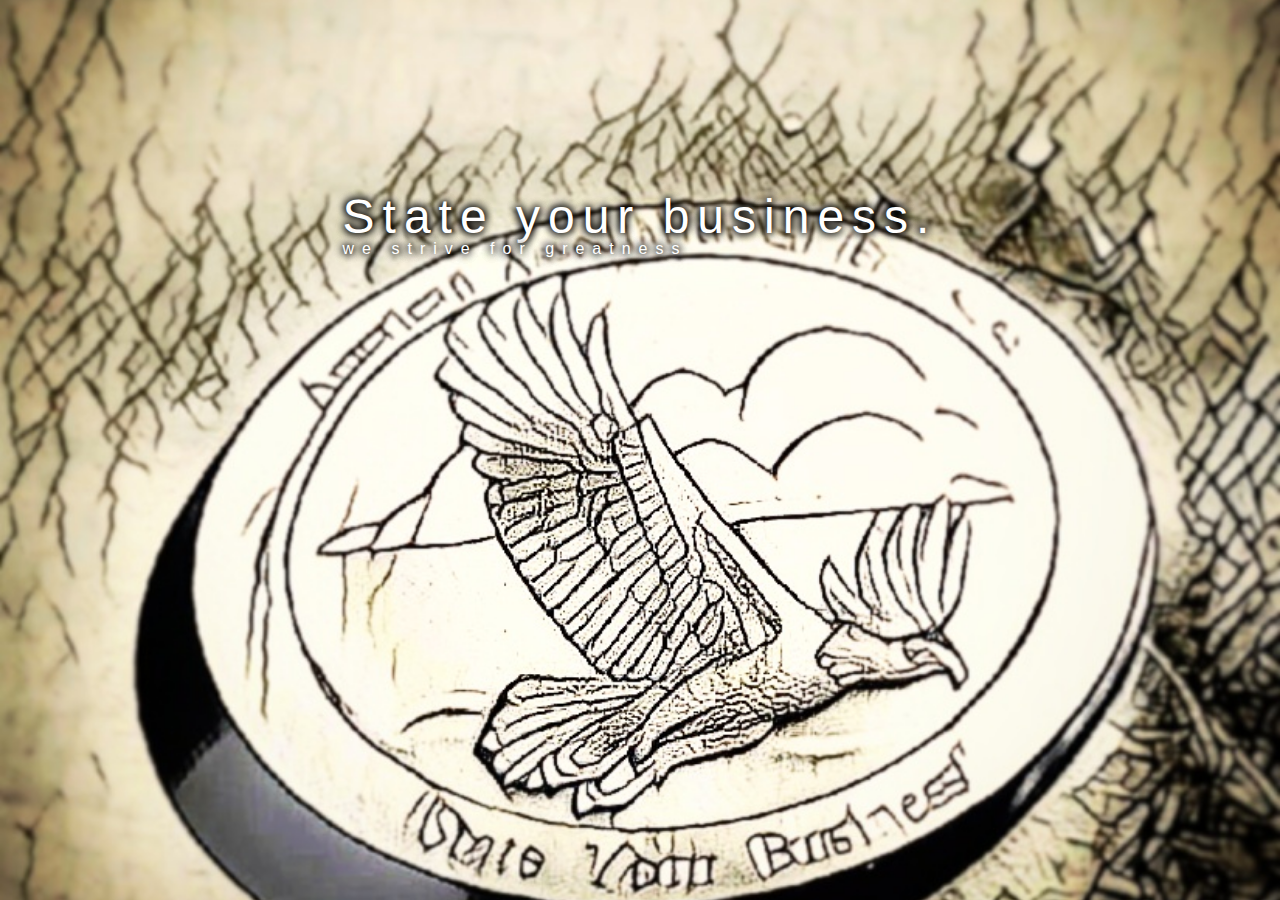
<file: index.html>
<!DOCTYPE html>
<html>
  <!-- CSS RESET -->
  <style>
    html, body, div, span, applet, object, iframe, h1, h2, h3, h4, h5, h6, p, blockquote, pre, a, abbr, acronym, address, big, cite, code,del, dfn, em, img, ins, kbd, q, s, samp,small, strike, strong, sub, sup, tt, var,b, u, i, center,dl, dt, dd, ol, ul, li,fieldset, form, label, legend,table, caption, tbody, tfoot, thead, tr, th, td,article, aside, canvas, details, embed, figure, figcaption, footer, header, hgroup, menu, nav, output, ruby, section, summary, time, mark, audio, video {margin: 0;padding: 0;border: 0;font-size: 100%;font: inherit;vertical-align: baseline;}
    /* HTML5 display-role reset for older browsers */
    article, aside, details, figcaption, figure, footer, header, hgroup, menu, nav, section {	display: block;}
    body {line-height: 1;}
    ol, ul {list-style: none;}
    blockquote, q {quotes: none;}
    blockquote:before, blockquote:after,q:before, q:after {content: '';content: none;}
    table {border-collapse: collapse;border-spacing: 0;}
  </style>
  <style>
    html { 
      background: url(/bg.jpg) no-repeat center center fixed; 
      -webkit-background-size: cover;
      -moz-background-size: cover;
      -o-background-size: cover;
      background-size: cover;
    }
    body {
      color: white;
      font-family: sans-serif;
      font-weight: 100;
      letter-spacing: 8px;
    }
    .allcenter {
      text-shadow: 0 0 9px black, 0 0 9px black, 0 0 9px black;
      display: flex;
      justify-content: center;
      align-items: center;
      min-height: 50vh;
    }
    .title {
      font-size: 48px;
    }
  </style>
  <div class="allcenter">
    <div class="centered-item">
      <div class="title">
        State your business.
      </div>
      <div class="sub-title">
        we strive for greatness
      </div>
    </div>
  </div>
</html>
</file>
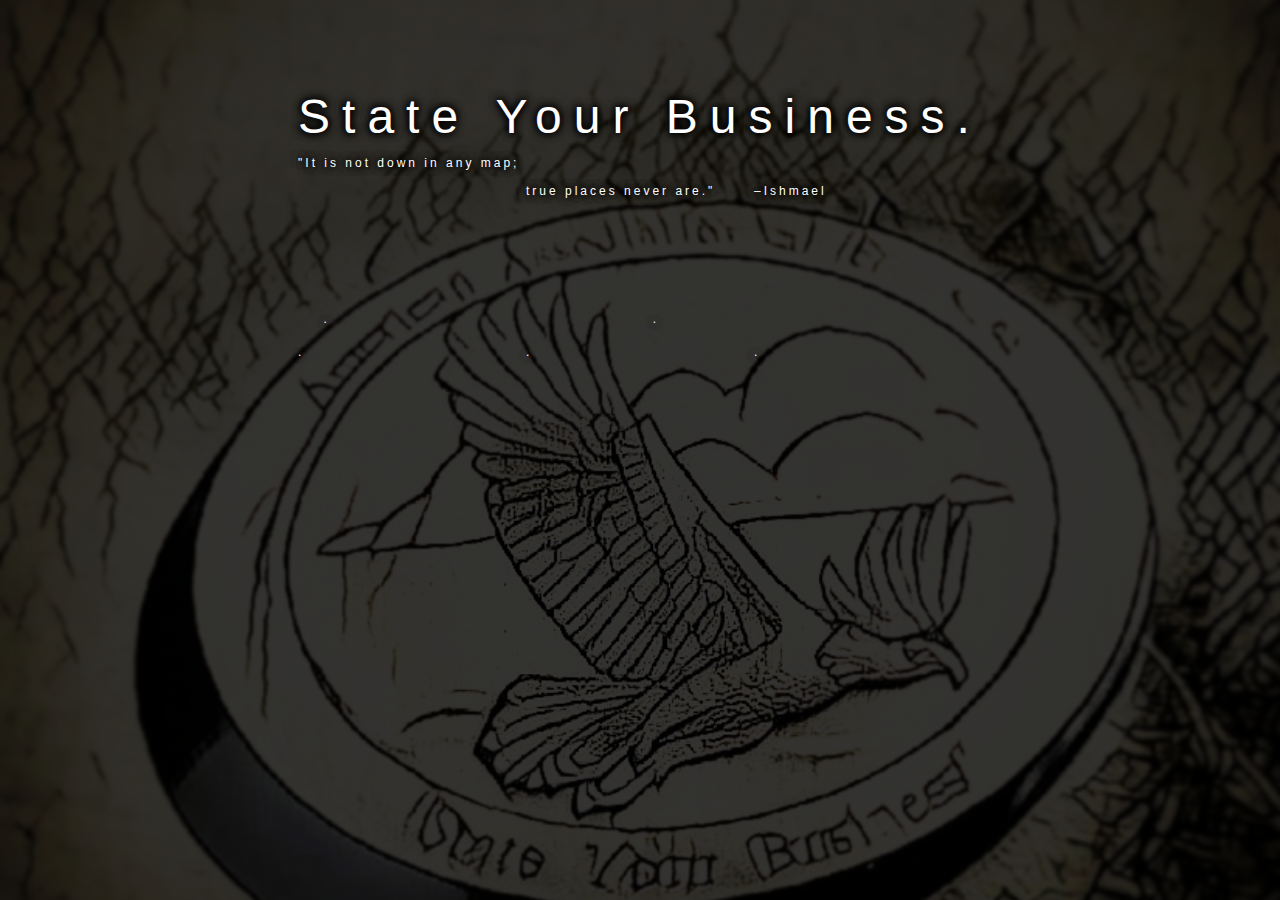
<file: compass.html>
<!DOCTYPE html>
<html>
<meta name="viewport" content="width=device-width, initial-scale=1">
  <!-- CSS RESET -->
  <style>
    html, body, div, span, applet, object, iframe, h1, h2, h3, h4, h5, h6, p, blockquote, pre, a, abbr, acronym, address, big, cite, code,del, dfn, em, img, ins, kbd, q, s, samp,small, strike, strong, sub, sup, tt, var,b, u, i, center,dl, dt, dd, ol, ul, li,fieldset, form, label, legend,table, caption, tbody, tfoot, thead, tr, th, td,article, aside, canvas, details, embed, figure, figcaption, footer, header, hgroup, menu, nav, output, ruby, section, summary, time, mark, audio, video {margin: 0;padding: 0;border: 0;font-size: 100%;font: inherit;vertical-align: baseline;}
    /* HTML5 display-role reset for older browsers */
    article, aside, details, figcaption, figure, footer, header, hgroup, menu, nav, section {	display: block;}
    body {line-height: 1;}
    ol, ul {list-style: none;}
    blockquote, q {quotes: none;}
    blockquote:before, blockquote:after,q:before, q:after {content: '';content: none;}
    table {border-collapse: collapse;border-spacing: 0;}
  </style>
  <link rel="stylesheet" type="text/css" href="main.css">

  <div class="allcenter">
  <div class="container1">

    <div class="centered-item">

      <a href="./index.html">
        <div class="title">
          <div class="grid">
            <div class="col">State&nbsp;</div>
            <div class="col">Your&nbsp;</div>
            <div class="col">Business.</div>
          </div>
        </div>
      </a>
<div>
      <div class="sub-title">
        <div class="grid">
          <div class="col">"It is not down in any map;</div>
          <div class="col"></div>
          <div class="col"></div>
        </div>

        <div class="w3-animate-fading">
                <div class="grid">
                  <div class="col"></div>
                  <div class="col">true places never are."</div>
                  <div class="col">&ndash;Ishmael</div>
                </div>
        </div>

        <div class="gap"></div>
        <div class="chasm">
          <div class="grid">
            <div class="col, legendarium"><a href="./legendarium.html">&nbsp;&nbsp;&nbsp;&nbsp;</a></div>
            <div class="col">.</div>
            <div class="col">.</div>
          </div>
        </div>

        <div class="navigation">
          <div class="grid">
            <div class="col">.</div>
            <div class="col">.</div>
            <div class="col">.</div>
          </div>
        </div>


      </div>
</div>

    </div>
  </div>
  </div>
</html>
</file>
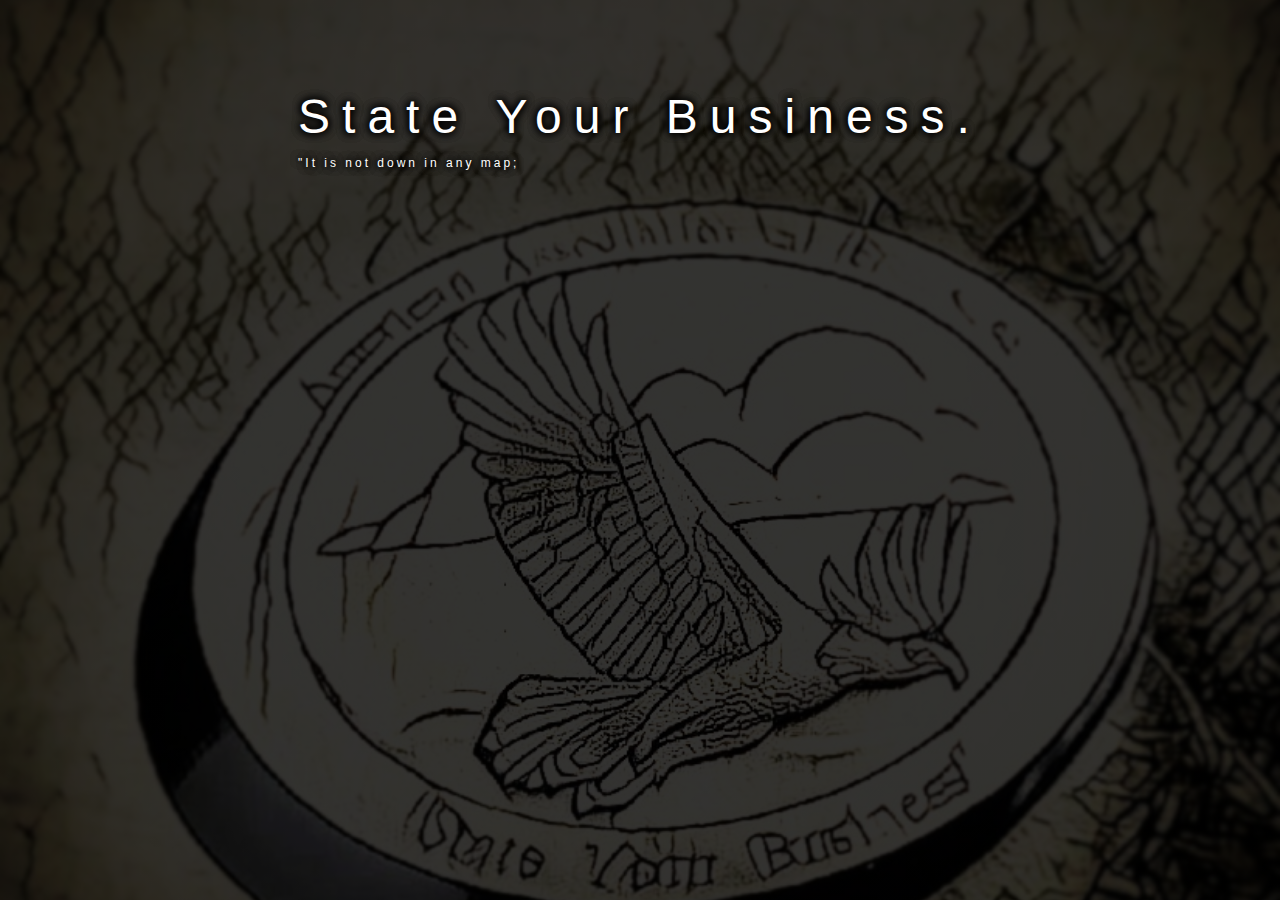
<file: ishmael.html>
<!DOCTYPE html>
<html>
<meta name="viewport" content="width=device-width, initial-scale=1">
  <!-- CSS RESET -->
  <style>
    html, body, div, span, applet, object, iframe, h1, h2, h3, h4, h5, h6, p, blockquote, pre, a, abbr, acronym, address, big, cite, code,del, dfn, em, img, ins, kbd, q, s, samp,small, strike, strong, sub, sup, tt, var,b, u, i, center,dl, dt, dd, ol, ul, li,fieldset, form, label, legend,table, caption, tbody, tfoot, thead, tr, th, td,article, aside, canvas, details, embed, figure, figcaption, footer, header, hgroup, menu, nav, output, ruby, section, summary, time, mark, audio, video {margin: 0;padding: 0;border: 0;font-size: 100%;font: inherit;vertical-align: baseline;}
    /* HTML5 display-role reset for older browsers */
    article, aside, details, figcaption, figure, footer, header, hgroup, menu, nav, section {	display: block;}
    body {line-height: 1;}
    ol, ul {list-style: none;}
    blockquote, q {quotes: none;}
    blockquote:before, blockquote:after,q:before, q:after {content: '';content: none;}
    table {border-collapse: collapse;border-spacing: 0;}
  </style>
  <link rel="stylesheet" type="text/css" href="main.css">

  <div class="allcenter">
  <div class="container1">

    <div class="centered-item">

      <a href="./index.html">
        <div class="title">
          <div class="grid">
            <div class="col">State&nbsp;</div>
            <div class="col">Your&nbsp;</div>
            <div class="col">Business.</div>
          </div>
        </div>
      </a>
<div class="w3-animate-fading">
      <div class="sub-title">
        <div class="grid">
          <div class="col">"It is not down in any map;</div>
          <div class="col"></div>
          <div class="col"></div>
        </div>

        <div class="unhide">
                <div class="grid">
                  <div class="col"></div>
                  <div class="col">true places never are."</div>
                  <div class="col">&ndash;Ishmael</div>
                </div>
        </div>

        <div class="gap"></div>
        <div class="chasm">
          <div class="grid">
            <div class="col">&nbsp;</div>
            <div class="col">&nbsp;</div>
            <div class="col, compass"><a href="./compass.html">&nbsp;&nbsp;&nbsp;&nbsp;</a></div>
          </div>
        </div>

        <div class="navigation">
          <div class="grid">
            <div class="col">&nbsp;</div>
            <div class="col">&nbsp;</div>
            <div class="col">&nbsp;</div>
          </div>
        </div>


      </div>
</div>

    </div>
  </div>
  </div>
</html>
</file>
<file: main.css>
/* General */
html {
  background-color: black;
  background: linear-gradient( rgba(0, 0, 0, 0.8), rgba(0, 0, 0, 0.8) ), url(./bg.jpg) no-repeat center center fixed;
  -webkit-background-size: cover;
  -moz-background-size: cover;
  -o-background-size: cover;
  background-size: cover;
}


body {
  color: white;
  font-family: sans-serif;
  font-weight: 100;
  min-height: 100vh;
}
.allcenter {
  text-shadow: 0 0 8px black, 0 0 8px black, 0 0 8px black;
  display: flex;
  flex-wrap: wrap;
  justify-content: space-around;
  align-items: center;
  min-height: 50vh;
}

.content {
  text-shadow: 0 0 8px black, 0 0 8px black, 0 0 8px black;
  display: flex;
  flex-wrap: wrap;
  justify-content: space-around;
  align-items: left;
  min-height: 50vh;
  font-size: 12px;
}

/* Grid and stuff */
.grid {
  display: flex;
}
.col {
  flex: 1;
  margin: 8px 0 8px 0;
}

@media (max-width: 800px) {
  .grid {
    display: block;
  }
}

/* Huge space */
.gap {
  height: 100px;

}
.chasm {
  height: 33px;
  text-align: left;
}
.compass {
  text-align: right;
}
.legendarium {
  text-align: left;
}



/* Text elements */
.title {
  font-size: 48px;
  letter-spacing: 12px;
}
.sub-title {
  font-size: 12px;
  letter-spacing: 3px;
  text-align: justify;
  w3
}
.sub-title-l {
  font-size: 12px;
  letter-spacing: 3px;
  text-align: left;
}
.sub-title-c {
  font-size: 12px;
  letter-spacing: 3px;
  text-align: center;
}
.sub-title-r {
  font-size: 12px;
  letter-spacing: 3px;
  text-align: right;
}
 .navigation {
   text-align: left;
 }

a {
  text-decoration: none;
  color: white;
}

/* Effects */

.unhide {
  opacity: 0;
}

.hide {
  opacity: 1;
}

@keyframes w3-spin{0%{-webkit-transform:rotate(0deg);transform:rotate(0deg)}100%{-webkit-transform:rotate(359deg);transform:rotate(359deg)}}
.w3-animate-fading{-webkit-animation:fading 5s infinite;animation:fading 5s infinite}
@-webkit-keyframes fading{0%{opacity:0}50%{opacity:1}100%{opacity:0}}
@keyframes fading{0%{opacity:0}50%{opacity:1}100%{opacity:0}}
</file>
